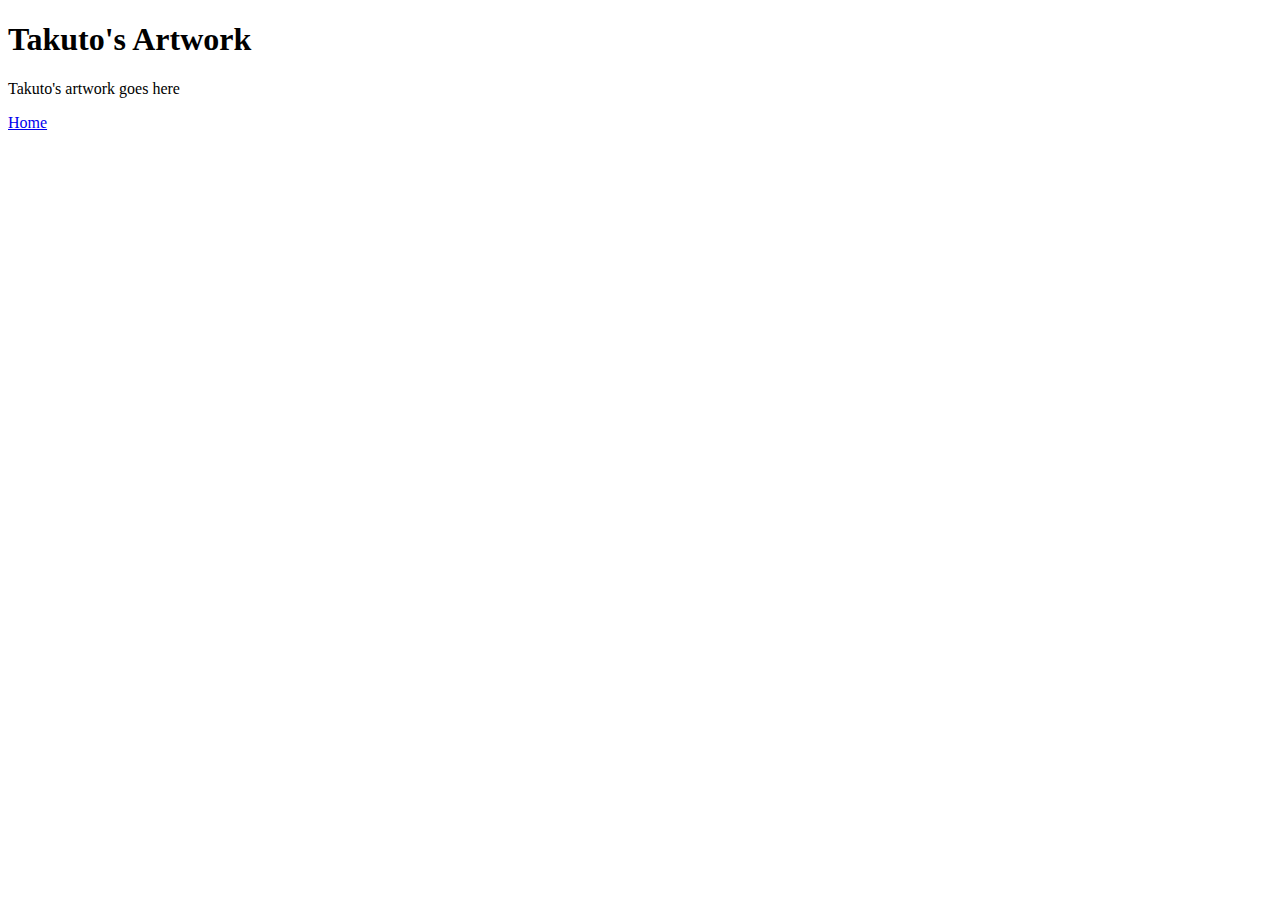
<file: art.html>
<!DOCTYPE html>
<html lang="en">
<head>
    <meta charset="UTF-8">
    <title>Artwork</title>
</head>
<body>
    <h1>Takuto's Artwork</h1>
    <p>Takuto's artwork goes here</p>
    <a href = "index.html" target = _self>Home</a>
</body>
</html>
</file>
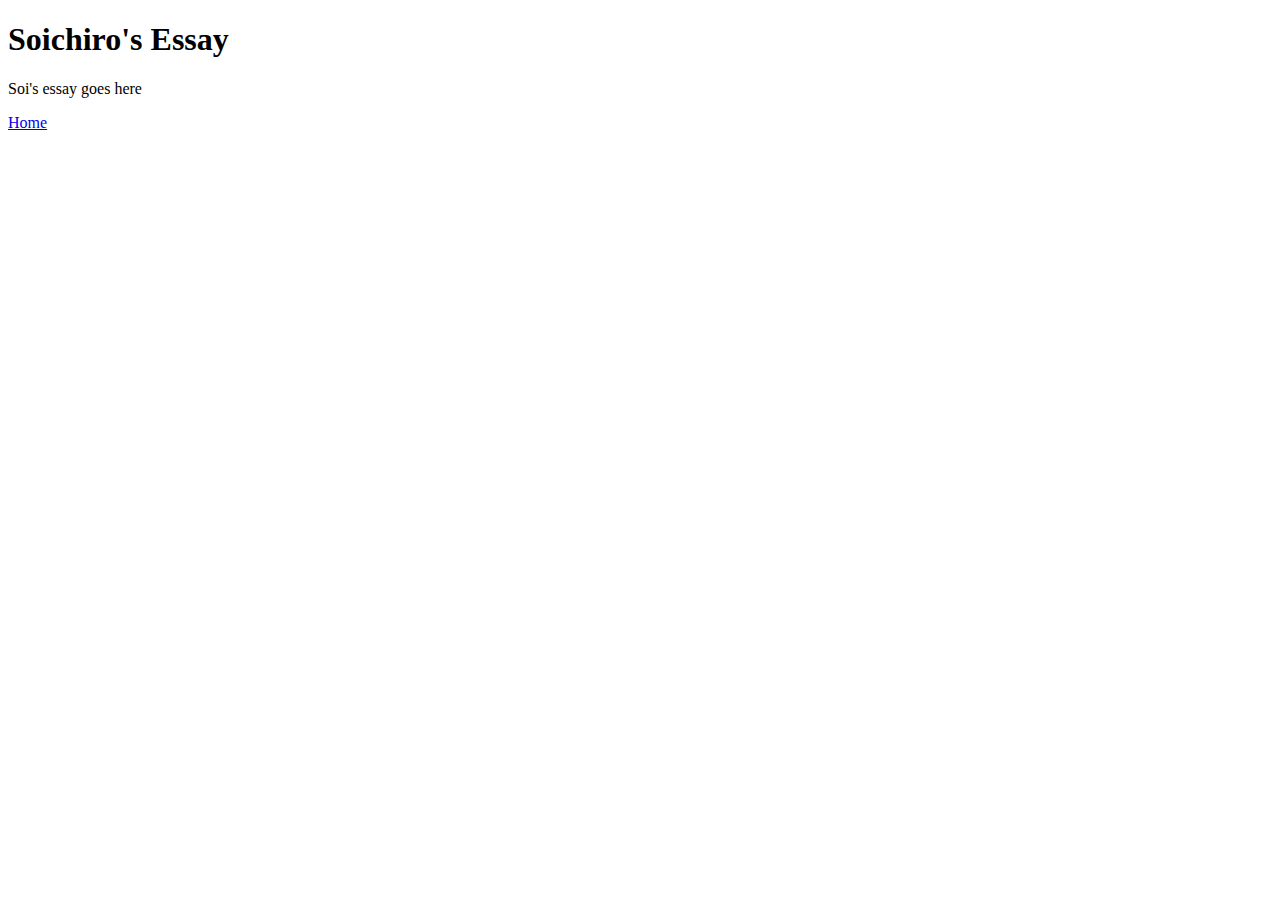
<file: essay.html>
<!DOCTYPE html>
<html lang="en">

<head>
    <meta charset="UTF-8">
    <meta name="viewport" content="width=device-width, initial-scale=1">
    <title>Essay</title>
</head>

<body>
    <h1>Soichiro's Essay</h1>
    <p>Soi's essay goes here</p>
    <a href = "index.html" target = _self>Home</a>
</body>

</html>
</file>
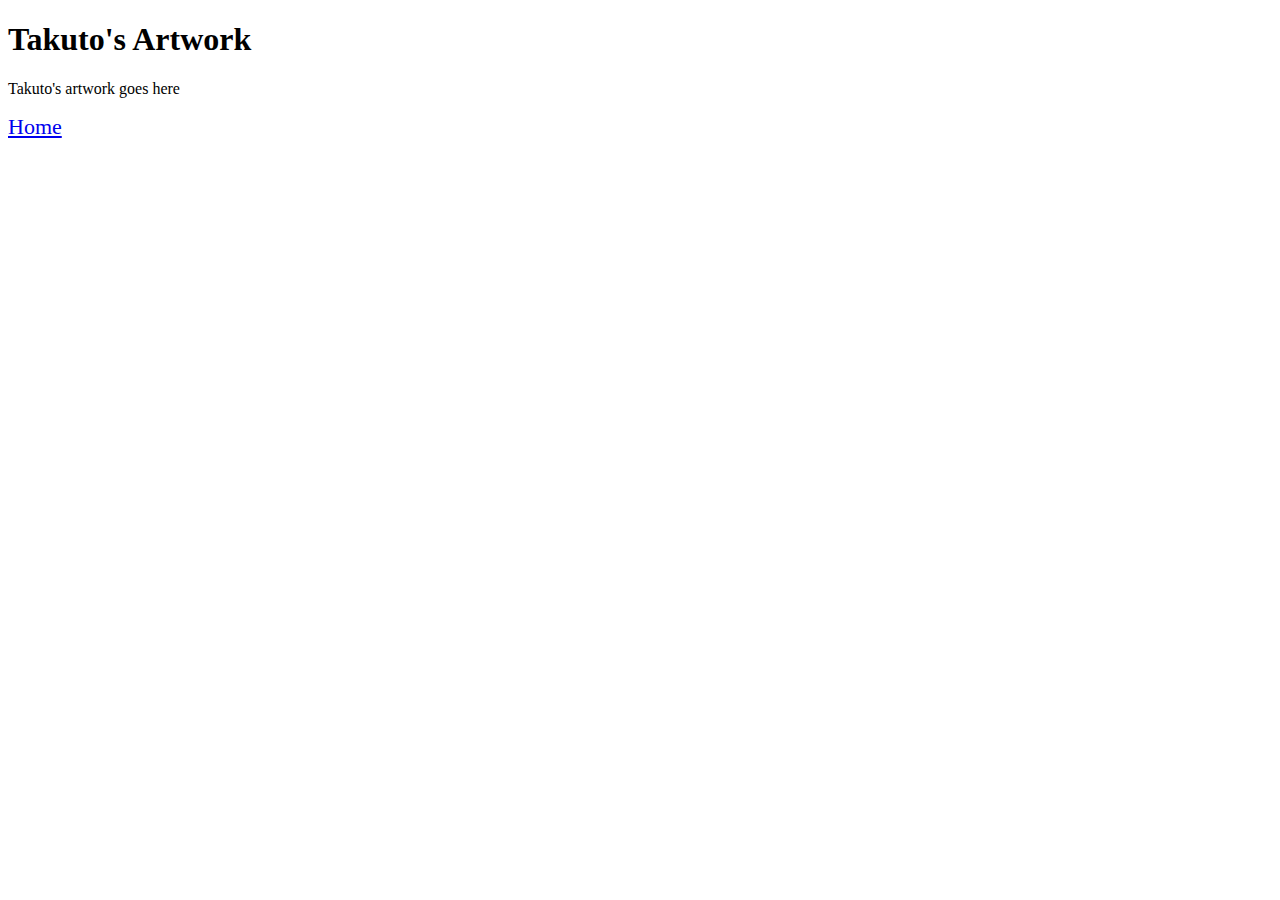
<file: docs/pages/art.html>
<!DOCTYPE html>
<html lang="en">
<head>
    <meta charset="UTF-8">
    <title>Artwork</title>
</head>
<body>
    <h1>Takuto's Artwork</h1>
    <p>Takuto's artwork goes here</p>
    <link rel="stylesheet" href="../css/styles.css">
    <a href = "../index.html" target = _self>Home</a>
</body>
</html>
</file>
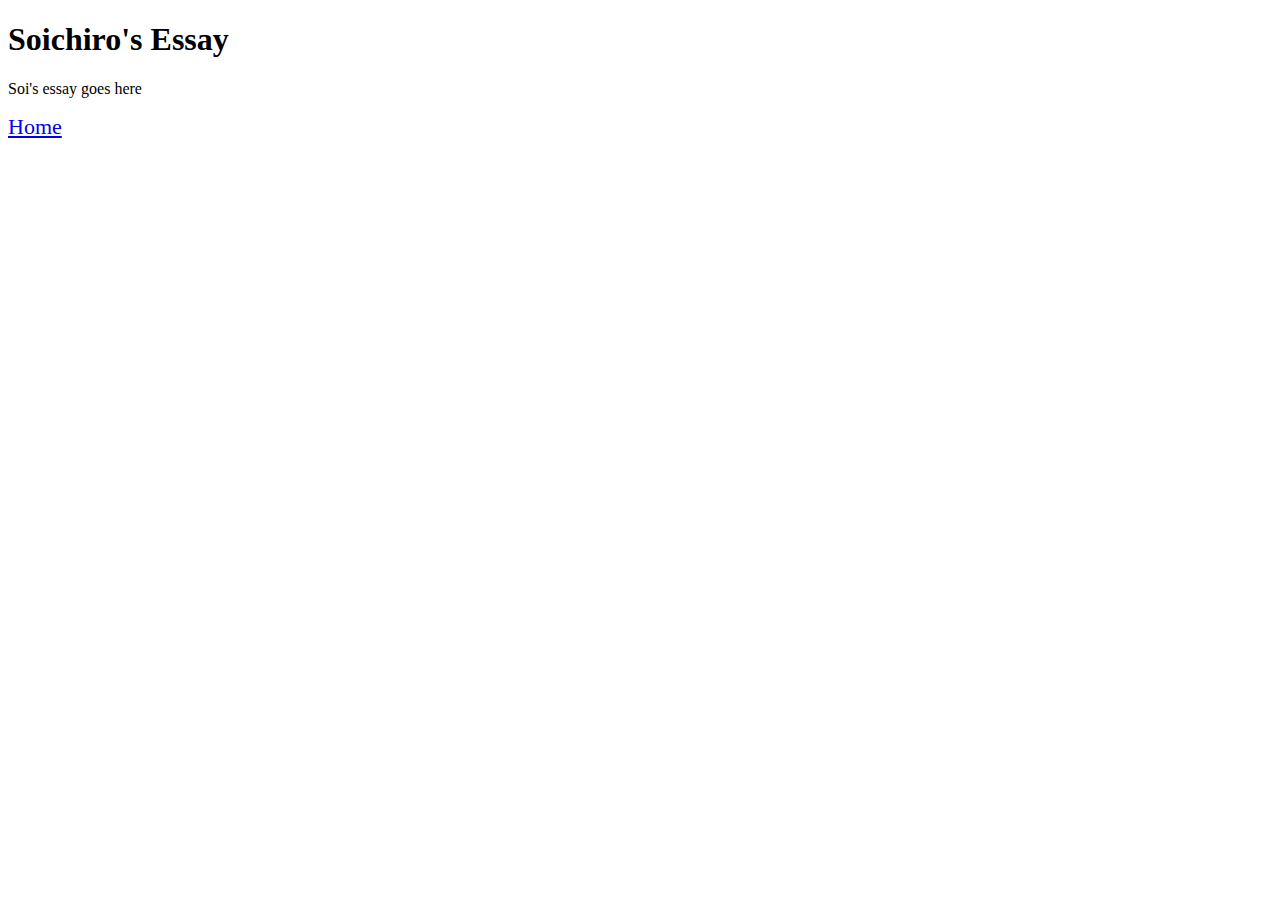
<file: docs/pages/essay.html>
<!DOCTYPE html>
<html lang="en">

<head>
    <meta charset="UTF-8">
    <meta name="viewport" content="width=device-width, initial-scale=1">
    <link rel="stylesheet" href="../css/styles.css">
    <title>Essay</title>
</head>

<body>
    <h1>Soichiro's Essay</h1>
    <p>Soi's essay goes here</p>
    <a href = "../index.html" target = _self>Home</a>
</body>

</html>
</file>
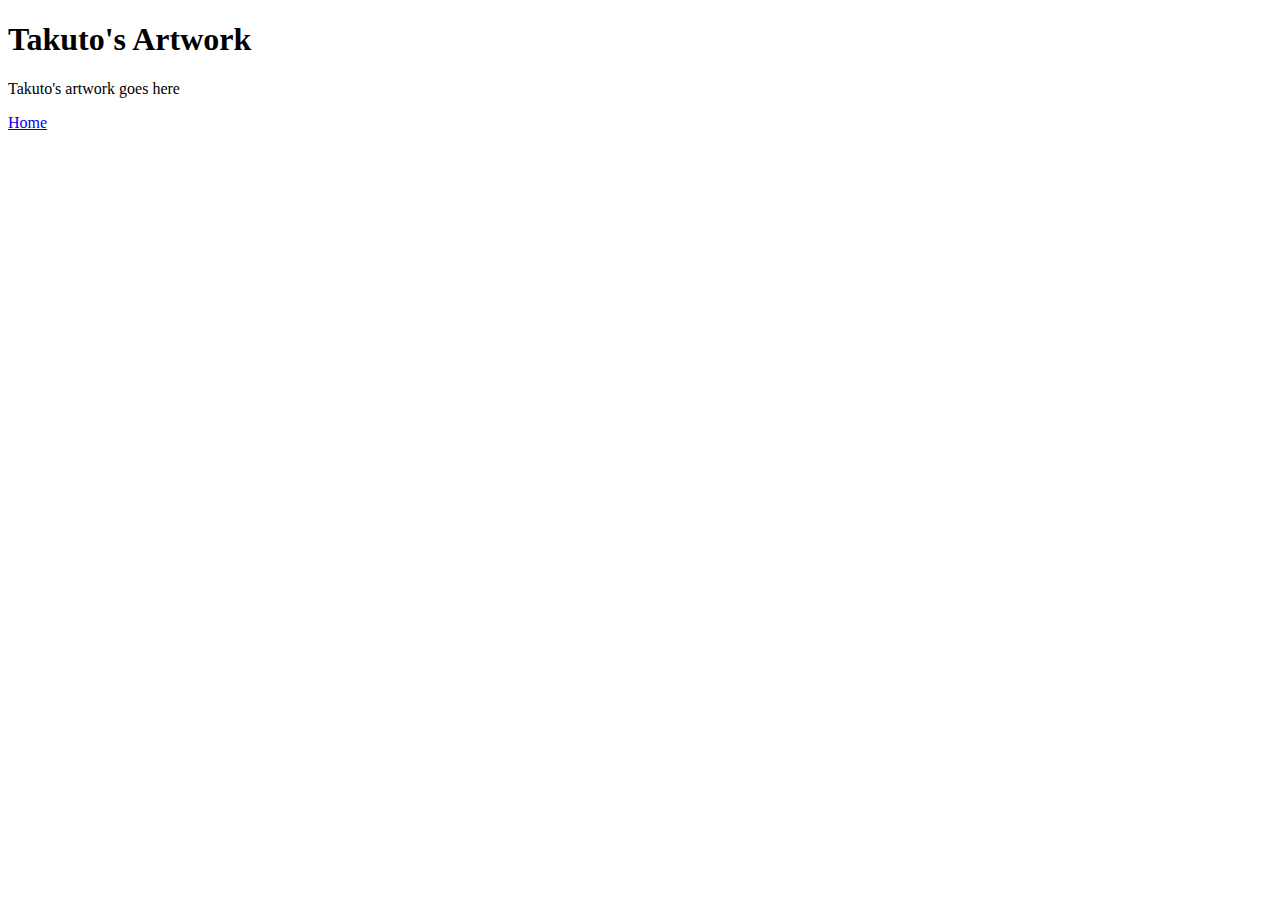
<file: frontend/pages/art.html>
<!DOCTYPE html>
<html lang="en">
<head>
    <meta charset="UTF-8">
    <title>Artwork</title>
</head>
<body>
    <h1>Takuto's Artwork</h1>
    <p>Takuto's artwork goes here</p>
    <link rel="stylesheet" href="../css/styles.css">
    <a href = "../../index.html" target = _self>Home</a>
</body>
</html>
</file>
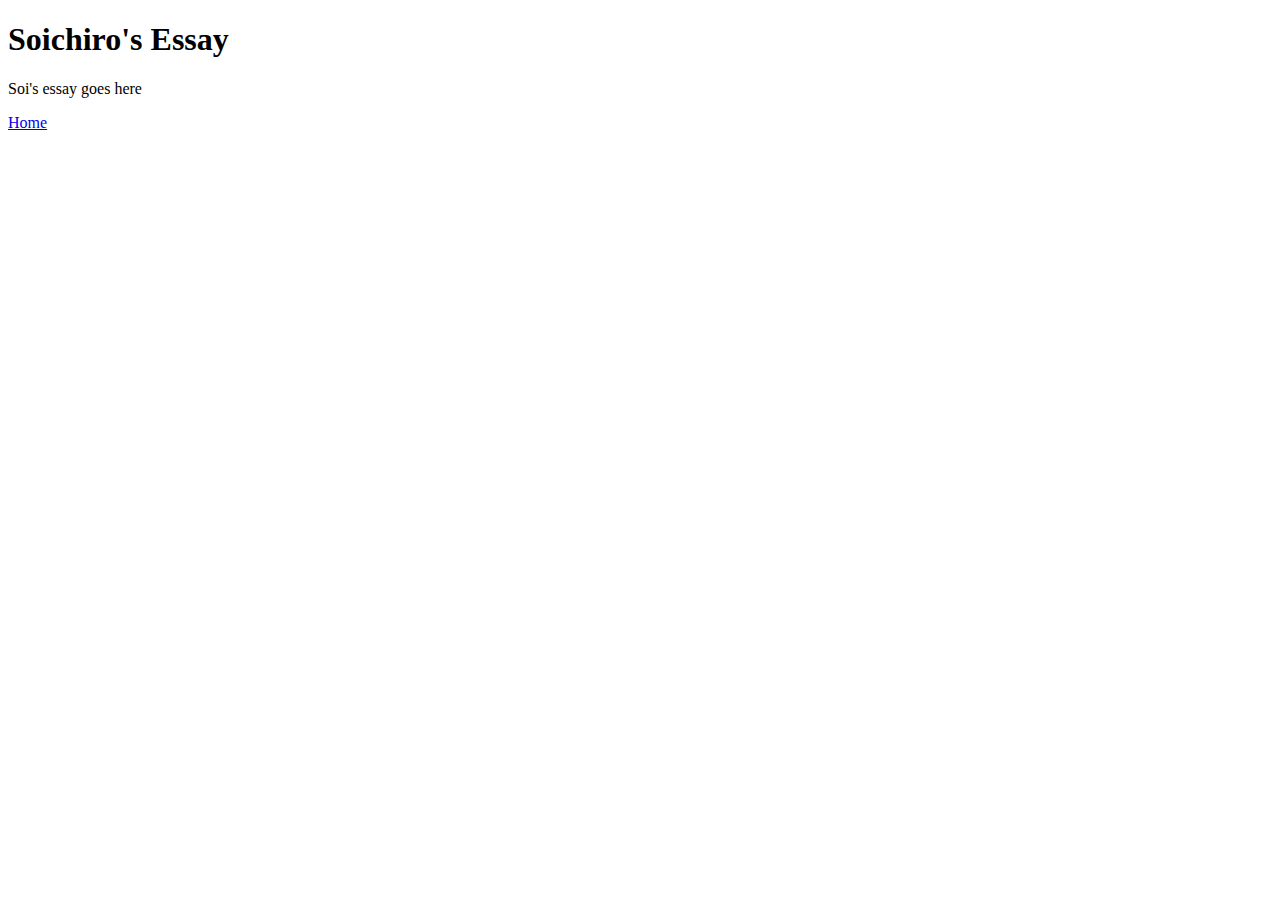
<file: frontend/pages/essay.html>
<!DOCTYPE html>
<html lang="en">

<head>
    <meta charset="UTF-8">
    <meta name="viewport" content="width=device-width, initial-scale=1">
    <link rel="stylesheet" href="../css/styles.css">
    <title>Essay</title>
</head>

<body>
    <h1>Soichiro's Essay</h1>
    <p>Soi's essay goes here</p>
    <a href = "../../index.html" target = _self>Home</a>
</body>

</html>
</file>
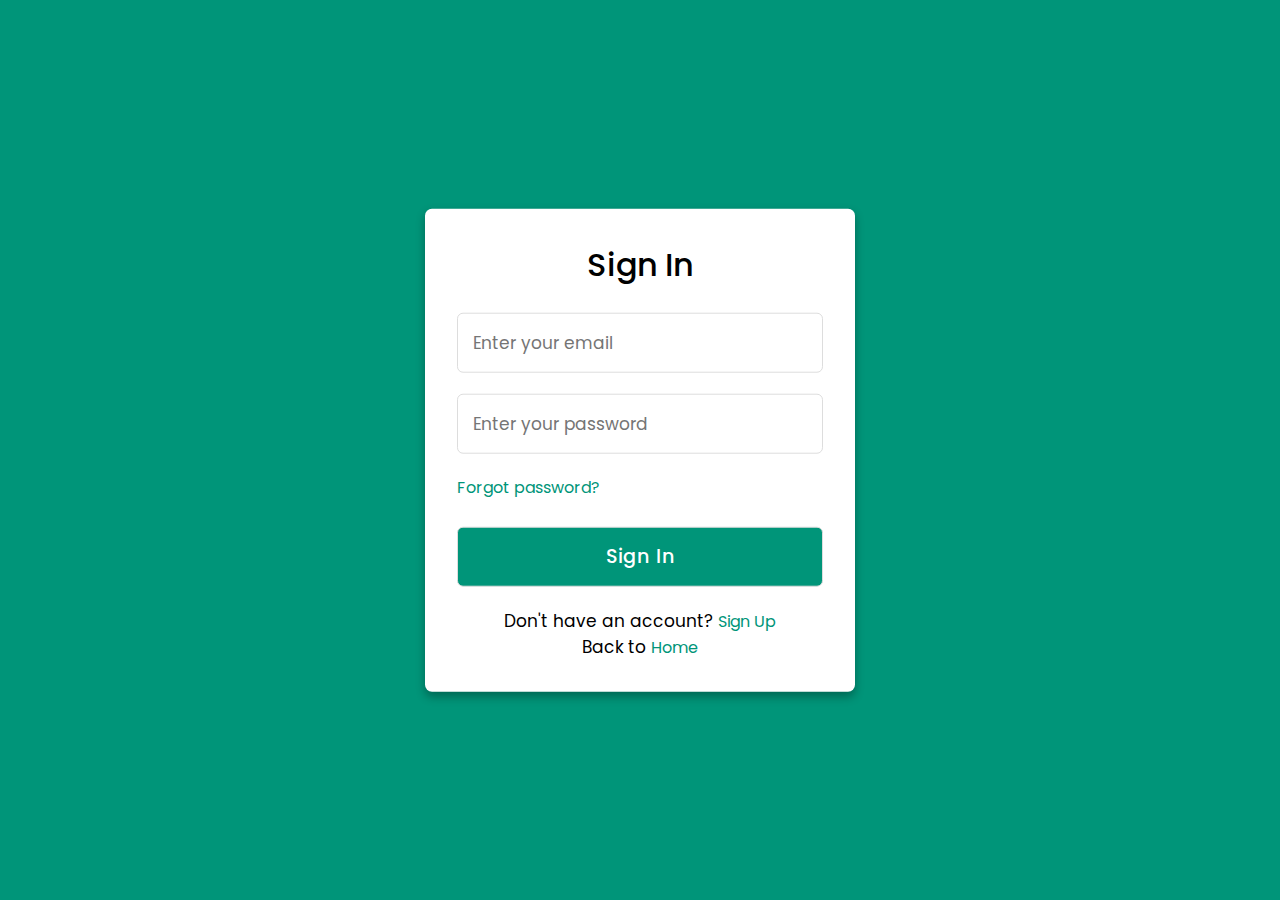
<file: frontend/pages/signin.html>
<!-- Credit goes to CodingNepal: https://www.codingnepalweb.com/create-login-registration-form-html-css/ -->
<!DOCTYPE html>
<html lang="en">

<head>
    <meta charset="UTF-8">
    <meta name="viewport" content="width=device-width, initial-scale=1.0">
    <title>Sign In</title>
    <link rel="stylesheet" href="../css/forms.css"> <!-- Link to shared CSS -->
</head>

<body>
<div class="container">
    <div class="login form">
        <header>Sign In</header>
        <form action="#">
            <label>
                <input type="text" placeholder="Enter your email" required>
            </label>
            <label>
                <input type="password" placeholder="Enter your password" required>
            </label>
            <a href="#">Forgot password?</a>
            <input type="submit" class="button" value="Sign In">
        </form>
        <div class="signup">
            <span>Don't have an account?
                <a href="signup.html">Sign Up</a> <!-- Link to Signup Page -->
            </span>
            <br>
            Back to <a href="../../index.html">Home</a>
        </div>
    </div>
</div>
</body>
</html>
</file>
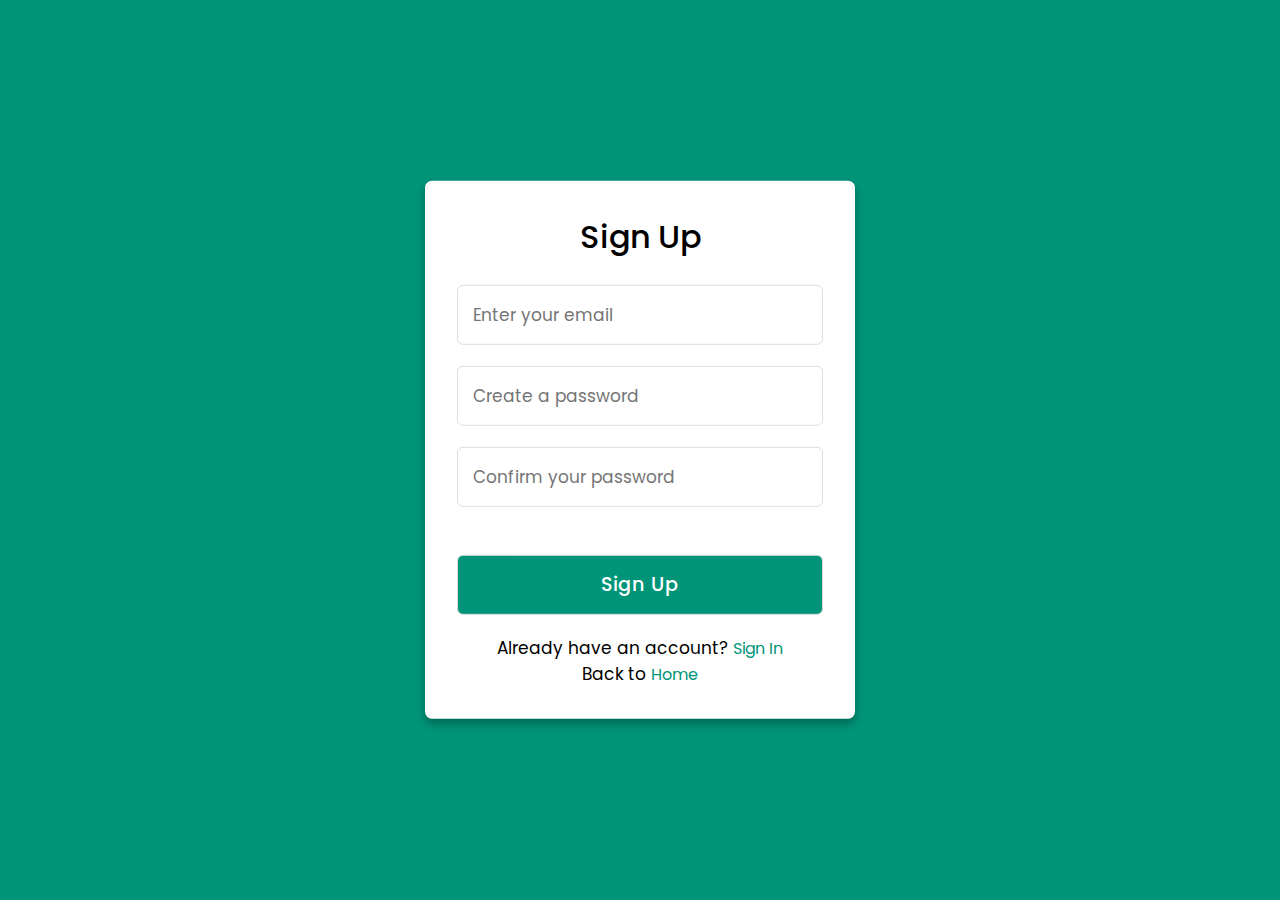
<file: frontend/pages/signup.html>
<!-- Credit goes to CodingNepal: https://www.codingnepalweb.com/create-login-registration-form-html-css/ -->
<!DOCTYPE html>
<html lang="en">

<head>
    <meta charset="UTF-8">
    <meta name="viewport" content="width=device-width, initial-scale=1.0">
    <title>Sign Up</title>
    <link rel="stylesheet" href="../css/forms.css"> <!-- Link to shared CSS -->
</head>

<body>
<div class="container">
    <div class="registration form">
        <header>Sign Up</header>
        <form action="#">
            <label>
                <input type="text" placeholder="Enter your email" required>
            </label>
            <label>
                <input type="password" placeholder="Create a password" required>
            </label>
            <label>
                <input type="password" placeholder="Confirm your password" required>
            </label>
            <input type="submit" class="button" value="Sign Up">
        </form>
        <div class="signup">
        <span>Already have an account?
          <a href="signin.html">Sign In</a> <!-- Link to Login Page -->
        </span>
            <br>
            Back to <a href="../../index.html">Home</a>
        </div>
    </div>
</div>
</body>
</html>
</file>
<file: docs/css/styles.css>
.homepage-size {
    width: 600px;
    height: 400px;
}

/*Make text with links to other pages slightly bigger and stand out*/
a {
    font-size: 22px;
}
</file>
<file: frontend/css/styles.css>
.homepage-image {
    display: block;
    margin: 0 auto;
    width: 600px;
    height: 400px;
}

.homepage {
    width: 100%;
    display: flex;
    align-items: center;
    justify-content: center;
    position: relative;
}

.homepage-title {
    text-align: center;
    margin: 5px;
}

.account-stuff {
    position: absolute;
    right: 0;
}

.btn-sign-in,
.btn-sign-up {
    color: black;
    text-decoration: none; /* "none" removes underline for links */
    border-radius: 12px;
    font-size: 20px;
    padding: 5px 15px;
}

.btn-sign-in:visited,
.btn-sign-up:visited {
    color: black;
    text-decoration: none;
}

.btn-sign-in {
    background-color: palegreen;
}

.btn-sign-up {
    background-color: cyan;
}

/*Make text with links to other pages slightly bigger and stand out*/
.page-links {
    font-size: 22px;
}

/* W3 CSS Credits: */

.menu-button {
    position: absolute;
    left: 0;
}

.menu-button button{
    font-size: 30px;
    border: none;
    background-color: inherit;
    cursor: pointer;
}

.menu-button button:hover {
    background-color: rgba(0, 0, 0, 0.1); /* Change background on hover */
    border-radius: 12px; /* Optional: Add rounded corners */
}

.menu-items {
    height: 100%;
    width: 200px;
    background-color: #fff;
    position: fixed !important;
    z-index: 1;
    overflow: auto;
    display: flex;
    flex-direction: column;
}

.menu-items button,
.menu-items a {
    display: block;
}
</file>
<file: frontend/css/forms.css>
/* Import Google font - Poppins
Credit goes to CodingNepal: https://www.codingnepalweb.com/create-login-registration-form-html-css/
*/
@import url('https://fonts.googleapis.com/css2?family=Poppins:wght@200;300;400;500;600;700&display=swap');
*{
    margin: 0;
    padding: 0;
    box-sizing: border-box;
    font-family: 'Poppins', sans-serif;
}
body{
    min-height: 100vh;
    width: 100%;
    background: #009579;
}
.container{
    position: absolute;
    top: 50%;
    left: 50%;
    transform: translate(-50%,-50%);
    max-width: 430px;
    width: 100%;
    background: #fff;
    border-radius: 7px;
    box-shadow: 0 5px 10px rgba(0,0,0,0.3);
}

.container .form{
    padding: 2rem;
}
.form header{
    font-size: 2rem;
    font-weight: 500;
    text-align: center;
    margin-bottom: 1.5rem;
}
.form input{
    height: 60px;
    width: 100%;
    padding: 0 15px;
    font-size: 17px;
    margin-bottom: 1.3rem;
    border: 1px solid #ddd;
    border-radius: 6px;
    outline: none;
}
.form input:focus{
    box-shadow: 0 1px 0 rgba(0,0,0,0.2);
}
.form a{
    font-size: 16px;
    color: #009579;
    text-decoration: none;
}
.form a:hover{
    text-decoration: underline;
}
.form input.button{
    color: #fff;
    background: #009579;
    font-size: 1.2rem;
    font-weight: 500;
    letter-spacing: 1px;
    margin-top: 1.7rem;
    cursor: pointer;
    transition: 0.4s;
}
.form input.button:hover{
    background: #006653;
}
.signup{
    font-size: 17px;
    text-align: center;
}
.signup label{
    color: #009579;
    cursor: pointer;
}
.signup label:hover{
    text-decoration: underline;
}
</file>
